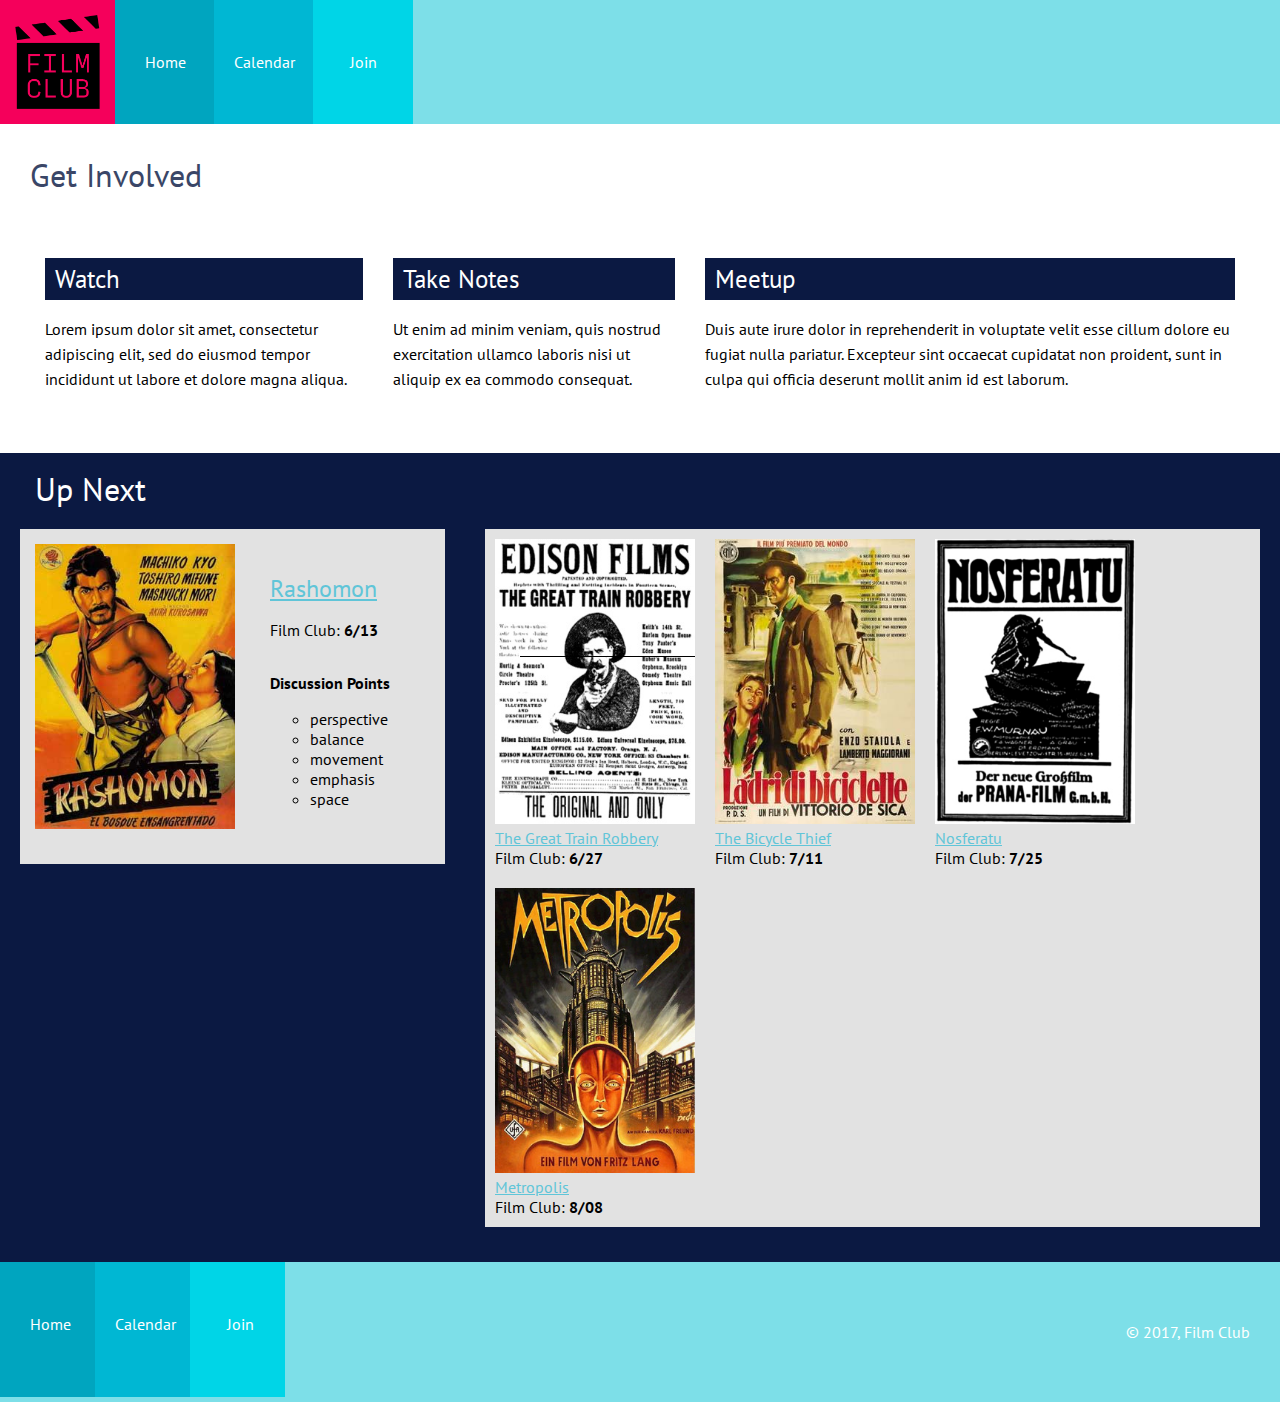
<file: index.html>
<!DOCTYPE html>
<html>
  <head>
    <meta charset="utf-8">
    <meta name="viewport" content="width=device-width, initial-scale=1.0">
    <link rel="stylesheet" href="css/main.css">
    <title>Film Club</title>
  </head>
  <body>
    <header id="site_header">
      <nav class="navigation-bar">
        <img class="logo" src="images/filmclub.png" alt="Film Club">
        <a href="#">Home</a>
        <a href="calendar/index.html">Calendar</a>
        <a href="join/index.html">Join</a>
      </nav>
    </header>

    <h1 class="special-h1">Get Involved</h1>

    <div class="get-involved">
      <div class="watch">
        <h1>Watch</h1>
        <p>Lorem ipsum dolor sit amet, consectetur adipiscing elit, sed do eiusmod tempor incididunt ut labore et dolore magna aliqua.</p>
      </div>
      <div class="take-notes">
        <h1>Take Notes</h1>
        <p>Ut enim ad minim veniam, quis nostrud exercitation ullamco laboris nisi ut aliquip ex ea commodo consequat.</p>
      </div>
      <div class="meetup">
        <h1>Meetup</h1>
        <p>Duis aute irure dolor in reprehenderit in voluptate velit esse cillum dolore eu fugiat nulla pariatur. Excepteur sint occaecat cupidatat non proident, sunt in culpa qui officia deserunt mollit anim id est laborum.</p>
      </div>
    </div>

    <h1 class="up-next-h1">Up Next</h1>
    <div class="up-next">

      <div class="rashomon">
        <div class="rashomon-img">
          <img class="rashomon-poster" src="images/rashomon-poster.jpg" alt="">
        </div>
        <div class="d-list">
          <a href="https://www.youtube.com/watch?v=7QTrx3YNz7A&t=8s"><h2>Rashomon</h2></a>
          <p>Film Club: <strong>6/13</strong></p>
          <div style="position: relative; left: 250px; width: 175px; height: 1px; background-color: black"></div>
          <p><strong>Discussion Points</strong></p>
          <ul>
            <li>perspective</li>
            <li>balance</li>
            <li>movement</li>
            <li>emphasis</li>
            <li>space</li>
          </ul>
        </div>
      </div>

      <div class="edison-films">
        <figure class="train">
          <img src="images/great-train-poster.jpg" alt="">
          <a href="https://www.youtube.com/watch?v=zuto7qWrplc"><figcaption>The Great Train Robbery</figcaption></a>
          <figcaption>Film Club: <strong>6/27</strong></figcaption>
        </figure>

        <figure class="bicycle">
          <img src="images/bicycle-thief-poster.jpg" alt="">
          <a href="https://www.youtube.com/watch?v=H3jnzXX9mXs"><figcaption>The Bicycle Thief</figcaption></a>
          <figcaption>Film Club: <strong>7/11</strong></figcaption>
        </figure>

        <figure class="nosferatu">
          <img src="images/nosferatu-poster.jpg" alt="">
          <a href="https://www.youtube.com/watch?v=FC6jFoYm3xs"><figcaption>Nosferatu</figcaption></a>
          <figcaption>Film Club: <strong>7/25</strong></figcaption>
        </figure>

        <figure class="train">
          <img src="images/metropolis-poster.jpg" alt="">
          <a href="https://www.youtube.com/watch?v=Q0NzALRJifI"><figcaption>Metropolis</figcaption></a>
          <figcaption>Film Club: <strong>8/08</strong></figcaption>
        </figure>
      </div>

    </div>

    <footer>
      <a href="#">Home</a>
      <a href="#">Calendar</a>
      <a href="#">Join</a>
      <p>© 2017, Film Club</p>
    </footer>
  </body>
</html>
</file>
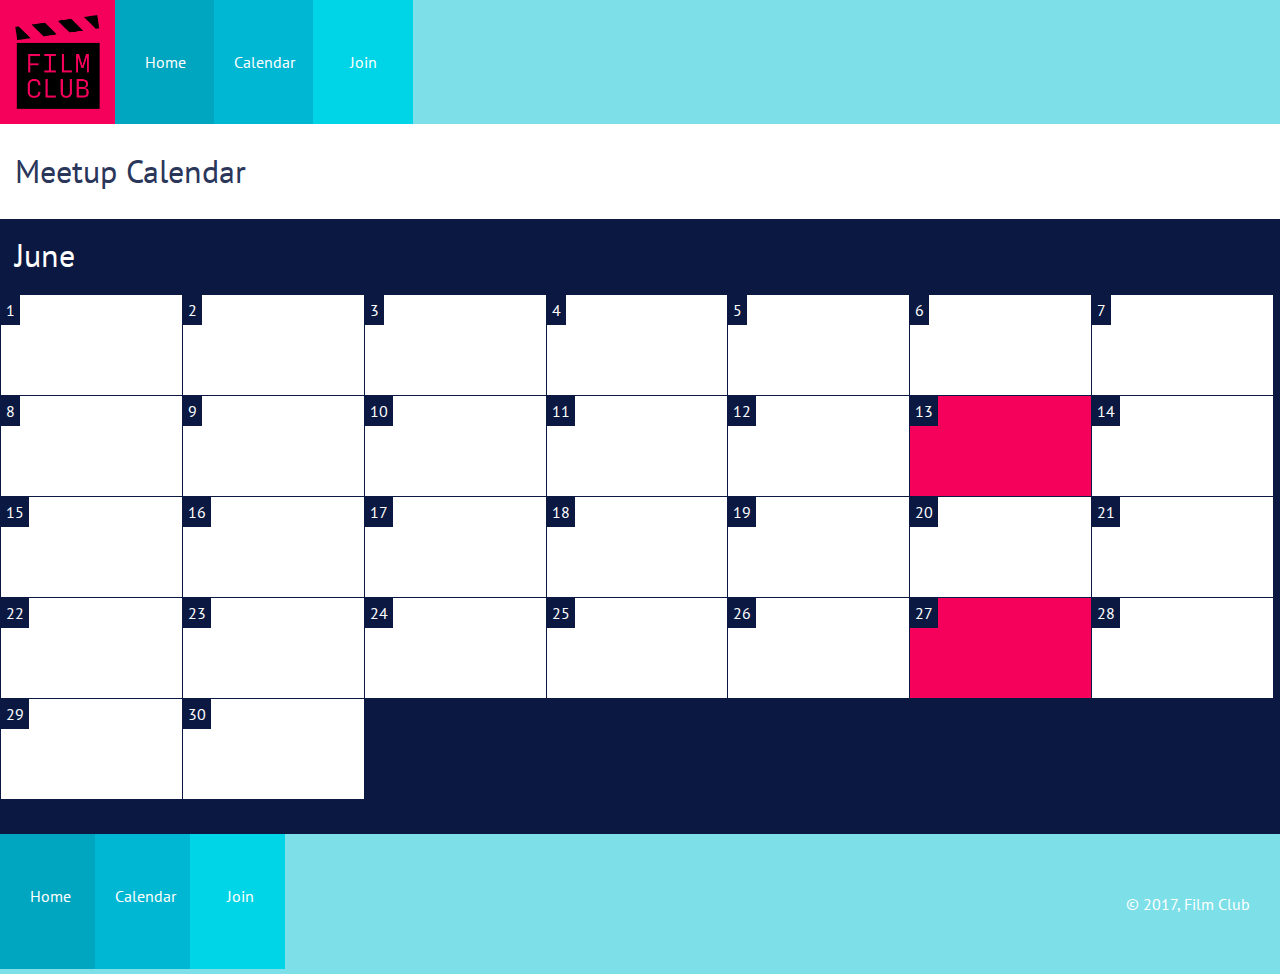
<file: calendar/index.html>
<!DOCTYPE html>
<html>
  <head>
    <meta charset="utf-8">
    <meta name="viewport" content="width=device-width, initial-scale=1.0">
    <link rel="stylesheet" href="../css/main.css">
    <title>Film Club - Calendar</title>
  </head>
  <body>
    <header id="site_header">
      <nav class="navigation-bar">
        <img class="logo" src="../images/filmclub.png" alt="Film Club">
        <a href="../index.html">Home</a>
        <a href="#">Calendar</a>
        <a href="../join/index.html">Join</a>
      </nav>
    </header>

    <h1 class="calendar-header">Meetup Calendar</h1>

    <h1 class="month">June</h2>


      <ul id="calendar">
        <li class="calendar-date"><div>1</div></li>
        <li class="calendar-date"><div>2</div></li>
        <li class="calendar-date"><div>3</div></li>
        <li class="calendar-date"><div>4</div></li>
        <li class="calendar-date"><div>5</div></li>
        <li class="calendar-date"><div>6</div></li>
        <li class="calendar-date"><div>7</div></li>
        <li class="calendar-date"><div>8</div></li>
        <li class="calendar-date"><div>9</div></li>
        <li class="calendar-date"><div>10</div></li>
        <li class="calendar-date"><div>11</div></li>
        <li class="calendar-date"><div>12</div></li>
        <li class="calendar-date"><div>13</div></li>
        <li class="calendar-date"><div>14</div></li>
        <li class="calendar-date"><div>15</div></li>
        <li class="calendar-date"><div>16</div></li>
        <li class="calendar-date"><div>17</div></li>
        <li class="calendar-date"><div>18</div></li>
        <li class="calendar-date"><div>19</div></li>
        <li class="calendar-date"><div>20</div></li>
        <li class="calendar-date"><div>21</div></li>
        <li class="calendar-date"><div>22</div></li>
        <li class="calendar-date"><div>23</div></li>
        <li class="calendar-date"><div>24</div></li>
        <li class="calendar-date"><div>25</div></li>
        <li class="calendar-date"><div>26</div></li>
        <li class="calendar-date"><div>27</div></li>
        <li class="calendar-date"><div>28</div></li>
        <li class="calendar-date"><div>29</div></li>
        <li class="calendar-date"><div>30</div></li>
      </ul>


    <footer>
      <a href="#">Home</a>
      <a href="#">Calendar</a>
      <a href="#">Join</a>
      <p>© 2017, Film Club</p>
    </footer>
  </body>
</html>
</file>
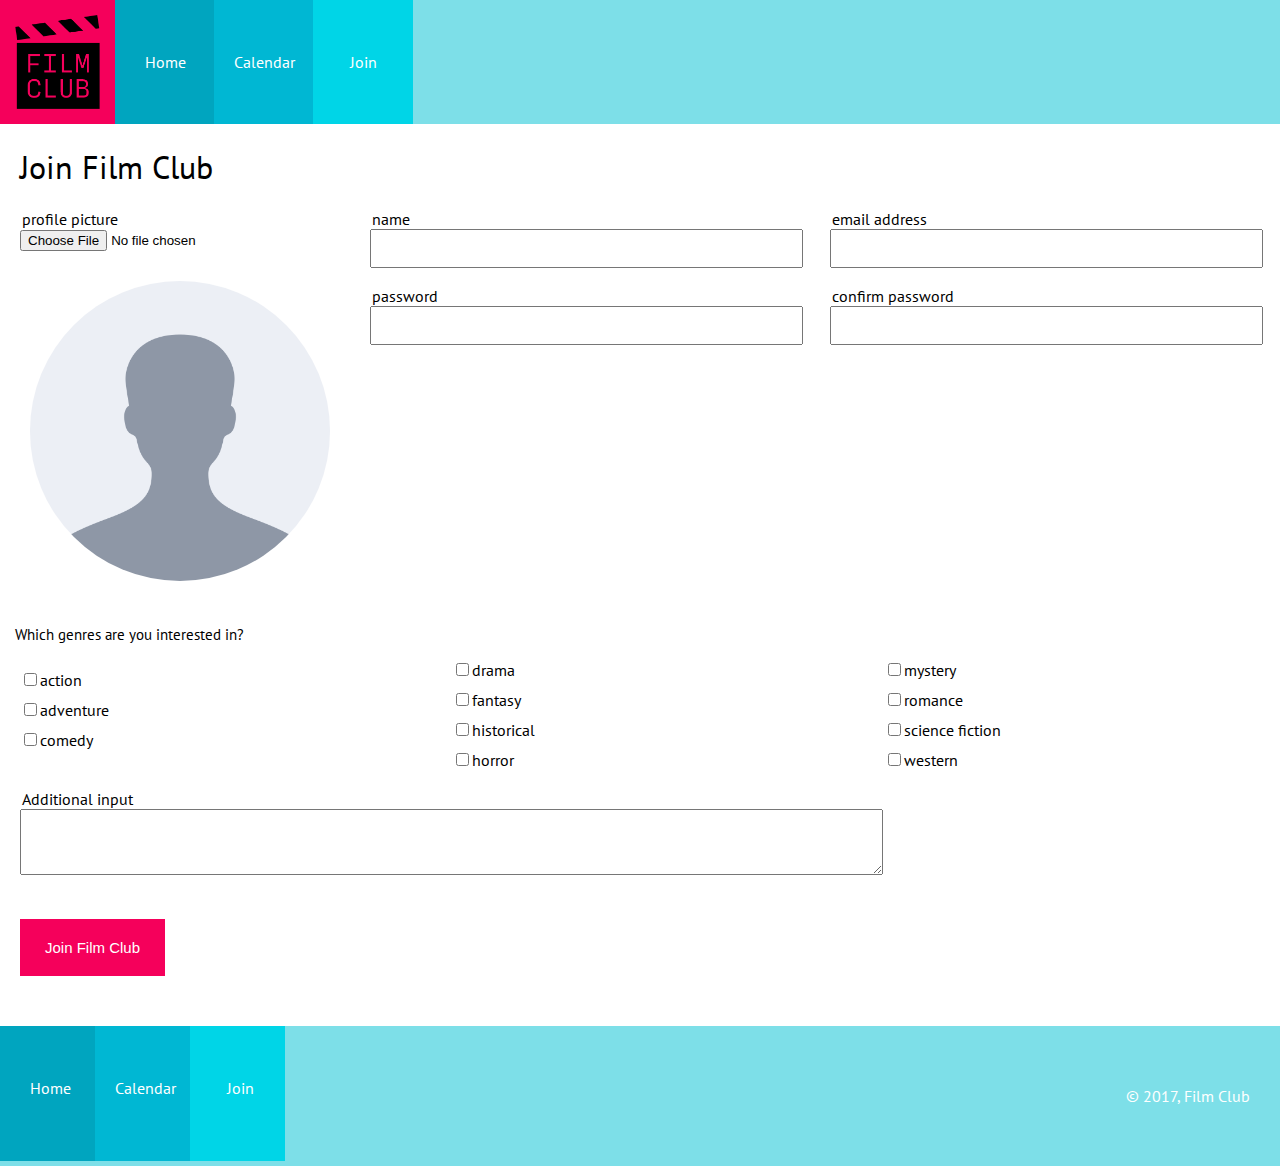
<file: join/index.html>
<!DOCTYPE html>
<html>
  <head>
    <meta charset="utf-8">
    <title>Film Club - Join</title>
    <link rel="stylesheet" href="../css/main.css">
    <meta name="viewport" content="width=device-width, initial-scale=1.0">
  </head>
  <body>
    <header id="site_header">
      <nav class="navigation-bar">
        <img class="logo" src="../images/filmclub.png" alt="Film Club">
        <a href="../index.html">Home</a>
        <a href="../calendar/index.html">Calendar</a>
        <a href="#">Join</a>
      </nav>
    </header>

    <div class="first-part-wrapper">
      <h1 class="join-film-club">Join Film Club</h1>
      <div class="upload">
        <legend>profile picture</legend>
        <input type="file" id="profilepic">
      </div>
      <img class="profile-placeholder" src="../images/profile-placeholder.png" alt="">
    </div>


    <form class="nameEmailPassword" action="http://foo.com" method="post">
      <div class="name">
        <legend>name</legend>
        <input type="name" name="name" id="name" value="">
      </div>
      <div  class="email">
        <legend>email address</legend>
        <input type="email" name="email" id="email" value="">
      </div>
      <div class="password">
        <legend>password</legend>
        <input type="password" name="password" id="password" value="">
      </div>
      <div class="confirmpassword">
        <legend>confirm password</legend>
        <input type="cpassword" name="confirmpassword" id="confirmpassword" value="">
      </div>
    </form>

    <h3 class="genre">Which genres are you interested in?</h3>

    <ul class="checkboxes">
      <li><label><input type="checkbox" name="action" value="" />action</label></li>
      <li><label><input type="checkbox" name="adventure" value="" />adventure</label></li>
      <li><label><input type="checkbox" name="comedy" value="" />comedy</label></li>
      <li><label><input type="checkbox" name="drama" value="" />drama</label></li>
      <li><label><input type="checkbox" name="fantasy" value="" />fantasy</label></li>
      <li><label><input type="checkbox" name="historical" value="" />historical</label></li>
      <li><label><input type="checkbox" name="horror" value="" />horror</label></li>
      <li><label><input type="checkbox" name="mystery" value="" />mystery</label></li>
      <li><label><input type="checkbox" name="romance" value="" />romance</label></li>
      <li><label><input type="checkbox" name="science fiction" value="" />science fiction</label></li>
      <li><label><input type="checkbox" name="western" value="" />western</label></li>
    </ul>

    <div class="comments-wrapper">
      <legend>Additional input</legend>
      <textarea class="comments" name="Additional-input" rows="4" cols="80"></textarea>
    </div>

    <button class="submit" type="button" name="button">Join Film Club</button>

    <footer>
      <a href="#">Home</a>
      <a href="#">Calendar</a>
      <a href="#">Join</a>
      <p>© 2017, Film Club</p>
    </footer>
  </body>
</html>
</file>
<file: css/main.css>
@import url("https://fonts.googleapis.com/css?family=PT+Sans:400,700");

body{
  margin: 0 0;
  font-family: 'PT Sans', sans-serif;
}

.logo{
  width: 85px;
  padding: 15px;
  background-color: #F5005B;
  float: left;
}
.navigation-bar a{
  text-align: center;
  line-height: 40px;
  display: block;
  color: #FFFFFF;
  height: 41px;
  text-decoration: none;
}
.navigation-bar a:nth-of-type(1){
  background-color: #00A5BF;
}
.navigation-bar a:nth-of-type(2){
  background-color: #00B7D3;
}
.navigation-bar a:nth-of-type(3){
  background-color: #00D5E7;
}

.join-film-club{
  font-weight: 100;
  padding-left: 20px;
}
.upload{
  padding-left: 20px;
}

.nameEmailPassword{
  display: flex;
  flex-direction: column;
  justify-content: space-around;
}

.name{
  margin: 10px;
  flex: 1 1 45%;
}
.email{
  margin: 10px;
  flex: 1 1 45%;
}
.password{
  margin: 10px;
  flex: 1 1 45%;
}
.confirmpassword{
  margin: 10px;
  flex: 1 1 45%;
}
input[type="name"]{
  width:93%;
  padding:10px;
}
input[type="email"]{
  width:93%;
  padding:10px;
}
input[type="password"]{
  width:93%;
  padding:10px;
}
input[type="cpassword"]{
  width:93%;
  padding:10px;
}
.checkboxes{
  padding: 0px;
}
.checkboxes li{
  list-style: none;
  padding: 7px 0px;
  margin: 10px;
  margin-left: 20px;
}

.comments-wrapper{
  padding-left: 20px;
  margin-bottom: 30px;
}

.comments{
  width: 93%;
}

.genre{
  font-weight: 100;
  font-size: 15px;
  margin: 15px;
}

.submit{
  padding: 20px 25px;
  margin: 20px;
  margin-top: 10px;
  margin-bottom:50px;
  background-color: #F5005B;
  border: none;
  color: white;
  font-size: 15px;
}

.profile-placeholder{
  border-radius: 300px;
  width: 300px;
  display: block;
  margin: 0 auto;
  padding: 30px;
}

.get-involved{
  margin: 30px;
}
.get-involved h1{
  background-color: #0B1942;
  color: white;
  font-weight: 100;
  padding-left: 15px;
}

.calendar-header{
  color: #2A365A;
  padding: 5px 15px;
  font-weight: 100;
}
.month{
  background-color: #0B1942;
  padding: 15px;
  padding-bottom: 8px;
  color: white;
  font-weight: 100;
  margin-bottom: -20px;
}
#calendar{
  list-style: none;
  display: flex;
  flex-direction: row;
  flex-wrap: wrap;
  padding: 0px;
  margin: 0px;
  clear: both;
  width: 100%;
  background-color:#0B1942;
  padding-bottom: 35px;
  padding-top: 30px;
}

.calendar-date{
  display: block;
  float:left;
  width: 14.2857142857%;
  padding: 20px;
  box-sizing: border-box;
  border: 1px solid #0B1942;
  margin-right: -1px;
  margin-bottom: -1px;
  background-color: white;
}
.calendar-date div{
  float:left;
  background-color: #0B1942;
  color: white;
  padding: 5px;
  margin-left: -20px;
  margin-top: -20px;
}
#calendar li:nth-of-type(13){
  background-color: #F5005B;
}
#calendar li:nth-of-type(27){
  background-color: #F5005B;
}
.special-h1{
  background-color: white;
  color: #3A4667;
  margin: 30px;
  font-weight: 100;
}
.get-involved p{
  line-height: 25px;
}
.up-next{
  background-color: #0B1942;
  padding-bottom: 15px;
}
.up-next-h1{
  color: white;
  font-weight: 100;
  padding-left: 35px;
  padding-top: 15px;
  background-color: #0B1942;
  margin-bottom: -21px;
  padding-bottom: 20px;
}
.rashomon{
  background-color: #E2E2E2;
  margin: 20px;
  display: flex;
}
.rashomon ul{
  line-height: 37px;
  list-style-type: circle;
}
.rashomon h2{
  font-weight: 100;
  padding-top: 25px;
  margin-bottom: 10px;
}
.rashomon a{
  color: #60C5D8;
}
.rashomon-poster{
  width: 200px;
  padding: 15px;
  float: left;
  padding-bottom: 35px;
  padding-right: 35px;
}
.edison-films{
  background-color: #E2E2E2;
  margin: 20px;
  display: flex;
  flex-wrap: wrap;
}
.edison-films figure{
  margin: 10px;
  width: 200px;
}
.edison-films figure img{
  width: 200px;
}
.edison-films figure a{
  color: #60C5D8;
}

footer a{
  display: block;
  height:40px;
  text-align: center;
  line-height: 40px;
  text-decoration: none;
  color: #FFFFFF;

}
footer a:nth-of-type(1){
  background-color: #00A5BF;
}
footer a:nth-of-type(2){
  background-color: #00B7D3;
}
footer a:nth-of-type(3){
  background-color: #00D5E7;
}
footer p{
  background-color: #7DDFE8;
  margin: 0;
  padding: 30px;
  text-align: center;
  color: #FFFFFF;
}
@media screen and (min-width: 545px){
  .navigation-bar{
    background-color: #7DDFE8;
    margin-right: -3px;
  }
  .navigation-bar a{
    display: inline-block;
    height: 124px;
    width: 100px;
    line-height: 124px;
    margin-right: -5px;
  }

  .first-part-wrapper{
    float:left;
    clear: left;
  }
  .nameEmailPassword{
    margin-top: 75px;
    margin-bottom: 105px;
  }
  .email{
    margin-bottom: 40px;
  }

  .checkboxes{
    columns: 2 8em;
  }

  .get-involved{
    display: flex;
  }
  .get-involved div{
    padding: 15px;
  }
  .get-involved div h1{
    font-size: 25px;
    padding: 5px 10px;
  }
  .edison-films figure{
    margin: 10px;
    width: 125px;
  }
  .edison-films figure img{
    width: 125px;
  }
  .calendar-date{
    padding: 40px;
  }
  .calendar-date div{
    margin-left: -40px;
    margin-top: -40px;
  }
  footer{
    display: flex;
    background-color: #7DDFE8;
    text-align: right;
  }
  footer a{
    height: 135px;
    width: 100px;
    line-height: 124px;
    margin-right: -5px;
  }
  footer p{
    text-align: right;
    line-height: 80px;
    flex-grow: 1;
  }
}

@media screen and (min-width: 769px){
  .nameEmailPassword{
    display: flex;
    flex-direction: row;
    justify-content: space-around;
    flex-wrap: wrap;
  }

  .password{
    margin-top: -22px;
    margin-bottom: 175px;
  }
  .confirmpassword{
    margin-top: -22px;
    margin-bottom: 175px;
  }
  .checkboxes{
    columns: 3 8em;
  }
  .checkboxes li{
    padding: 0px;
  }
  .comments{
    width: 68%;
  }

  .up-next{
    display: flex;
    flex-direction: row;
    align-items: flex-start;

  }
  .rashomon ul{
    line-height: 20px;
    list-style-type: circle;
  }
  .edison-films figure{
    width:200px;
  }
  .edison-films figure img{
    width: 200px;
  }
  .calendar-date{
    padding: 50px;
  }
  .calendar-date div{
    margin-left: -50px;
    margin-top: -50px;
  }
}
</file>
